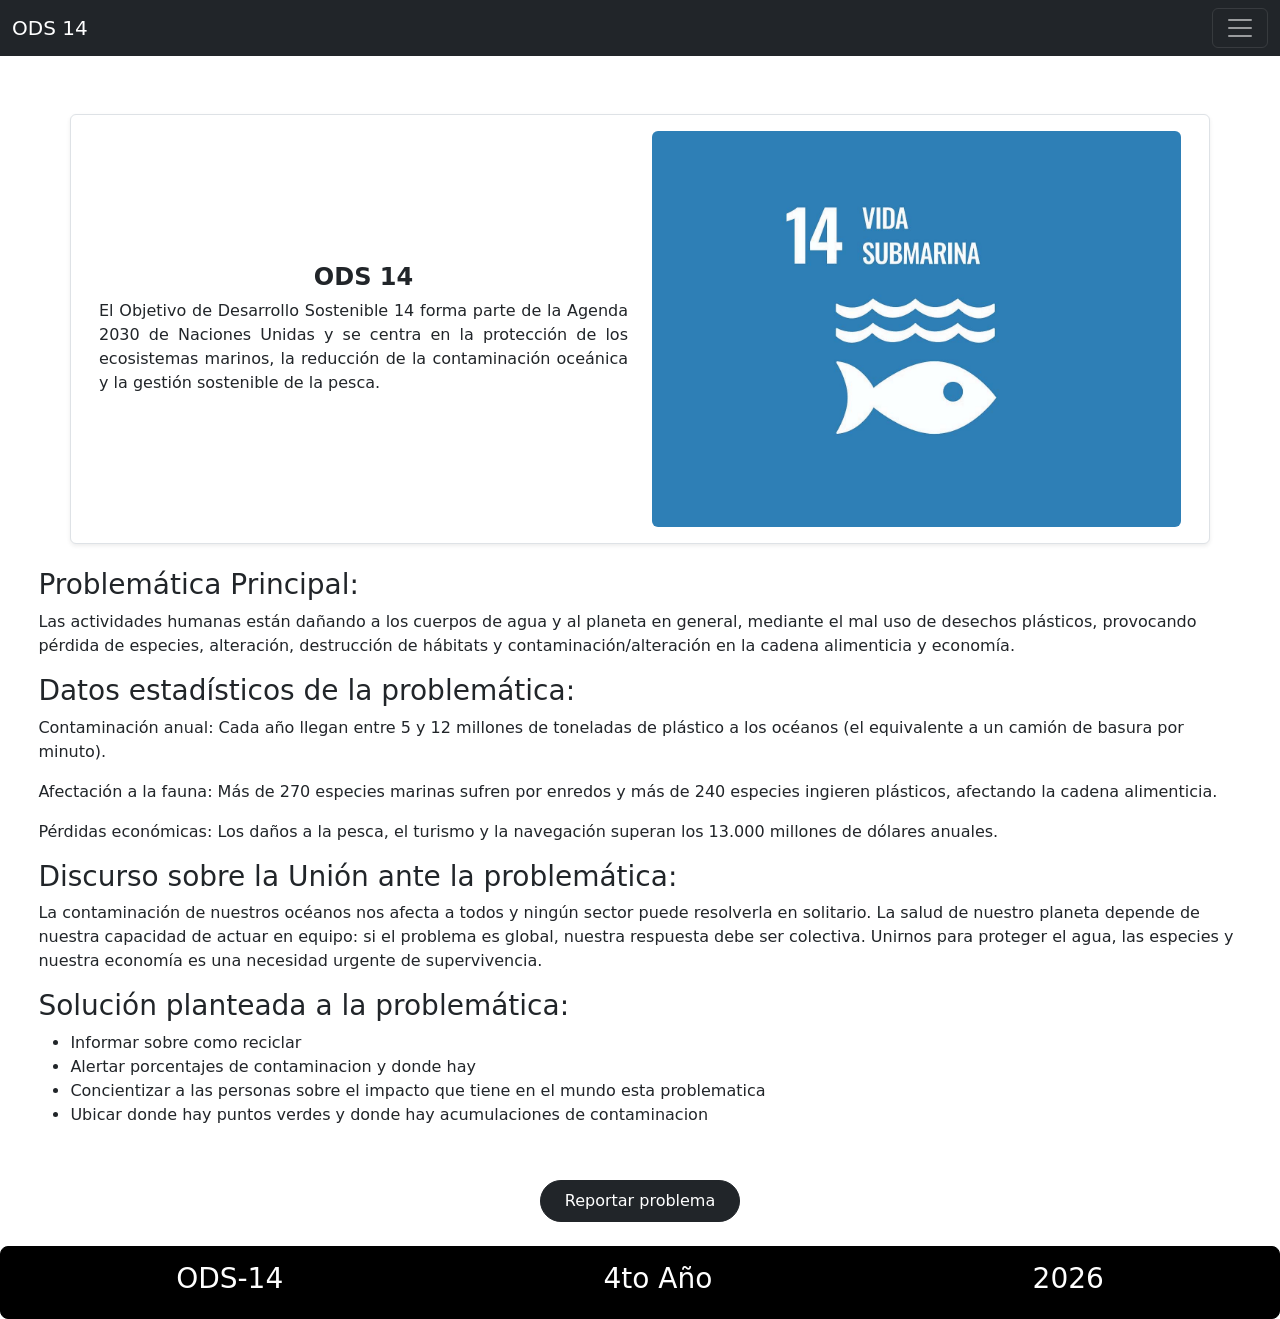
<file: index.html>
<!DOCTYPE html>
<html lang="en">

<head>
    <meta charset="UTF-8">
    <meta name="viewport" content="width=device-width, initial-scale=1.0">
    <title>Ramiro Juarez Inicio</title>
    <link rel="stylesheet" href="style-index.css">
    <link href="https://cdn.jsdelivr.net/npm/bootstrap@5.3.3/dist/css/bootstrap.min.css" rel="stylesheet">
</head>

<body>
    <!-- La Navbar -->
    <div class="navbar-fija">
        <nav class="navbar navbar-dark bg-dark">
            <div class="container-fluid">
                <a class="navbar-brand" href="index.html">ODS 14</a>
                <button class="navbar-toggler" type="button" data-bs-toggle="collapse" data-bs-target="#navbarNav"
                    aria-controls="navbarNav" aria-expanded="false" aria-label="Alternar navegación">
                    <span class="navbar-toggler-icon"></span>
                </button>
                <div class="collapse navbar-collapse" id="navbarNav">
                    <ul class="navbar-nav ms-auto">
                        <li class="nav-item">
                            <a class="nav-link active" aria-current="page" href="index.html">Inicio</a>
                        </li>
                        <li class="nav-item">
                            <a class="nav-link" href="efectos.html">Efectos</a>
                        </li>
                        <li class="nav-item">
                            <a class="nav-link" href="reciclaje.html">Reciclaje</a>
                        </li>
                        <li class="nav-item">
                            <a class="nav-link" href="creditos.html">Creditos</a>
                        </li>
                    </ul>
                </div>
            </div>
        </nav>
    </div>

    <!-- Titulo con img y desc -->
    <div class="container my-4">
        <div class="row align-items-center bg-white p-3 border rounded shadow-sm">
            <div class="col-12 col-md-6 order-1 order-md-2 text-center mb-3 mb-md-0">
                <img src="imagenes/ODS-14.jpg" class="img-fluid rounded" alt="ODS 14 Vida Submarina">
            </div>
            <div class="col-12 col-md-6 order-2 order-md-1">
                <h1 class="text-center fw-bold fs-4 mb-2">ODS 14</h1>
                <p style="text-align: justify;" class="text-dark mb-0">
                    El Objetivo de Desarrollo Sostenible 14 forma parte de la Agenda 2030 de Naciones Unidas y se
                    centra en la protección de los ecosistemas marinos, la reducción de la contaminación oceánica y la
                    gestión sostenible de la pesca.
                </p>
            </div>
        </div>
    </div>

    <!-- Problematica principal -->
    <div class="proble">
        <h3>Problemática Principal:</h3>
        <p>Las actividades humanas están dañando a los cuerpos de agua y al planeta en general, mediante el mal uso
            de
            desechos plásticos, provocando pérdida de especies, alteración, destrucción de hábitats y
            contaminación/alteración en la cadena alimenticia y economía.</p>
    </div>

    <!-- Datos estadísticos de la problemática -->
    <div class="Datos">
        <h3> Datos estadísticos de la problemática:</h3>
        <p>Contaminación anual: Cada año llegan entre 5 y 12 millones de toneladas de plástico a los océanos (el
            equivalente a un camión de basura por minuto).</p>

        <p>Afectación a la fauna: Más de 270 especies marinas sufren por enredos y más de 240 especies ingieren
            plásticos, afectando la cadena alimenticia.</p>

        <p>Pérdidas económicas: Los daños a la pesca, el turismo y la navegación superan los 13.000 millones de
            dólares
            anuales.</p>
    </div>

    <!-- Discurso sobre la Unión ante la problemática: -->
    <div class="Discu">
        <h3> Discurso sobre la Unión ante la problemática:</h3>
        <p>La contaminación de nuestros océanos nos afecta a todos y ningún sector puede resolverla en solitario. La
            salud de nuestro planeta depende de nuestra capacidad de actuar en equipo: si el problema es global,
            nuestra
            respuesta debe ser colectiva. Unirnos para proteger el agua, las especies y nuestra economía es una
            necesidad urgente de supervivencia.</p>
    </div>

    <!-- Meta planteada de la app -->
    <div class="metap">
        <h3> Solución planteada a la problemática:</h3>
        <ul>
            <li>Informar sobre como reciclar </li>
            <li>Alertar porcentajes de contaminacion y donde hay</li>
            <li>Concientizar a las personas sobre el impacto que tiene en el mundo esta problematica</li>
            <li>Ubicar donde hay puntos verdes y donde hay acumulaciones de contaminacion</li>
        </ul>
    </div>
    </div>

    <!-- Botón Reportar problema -->
    <div class="text-center my-4">
        <a href="#" class="btn btn-dark rounded-pill px-4 py-2">Reportar problema</a>
    </div>

    <!--Pie de página-->
    <div class="footer">
        <h3>ODS-14</h3>
        <h3>4to Año</h3>
        <h3>2026</h3>
    </div>



    <script src="https://cdn.jsdelivr.net/npm/bootstrap@5.3.3/dist/js/bootstrap.bundle.min.js"></script>
</body>

</html>
</file>
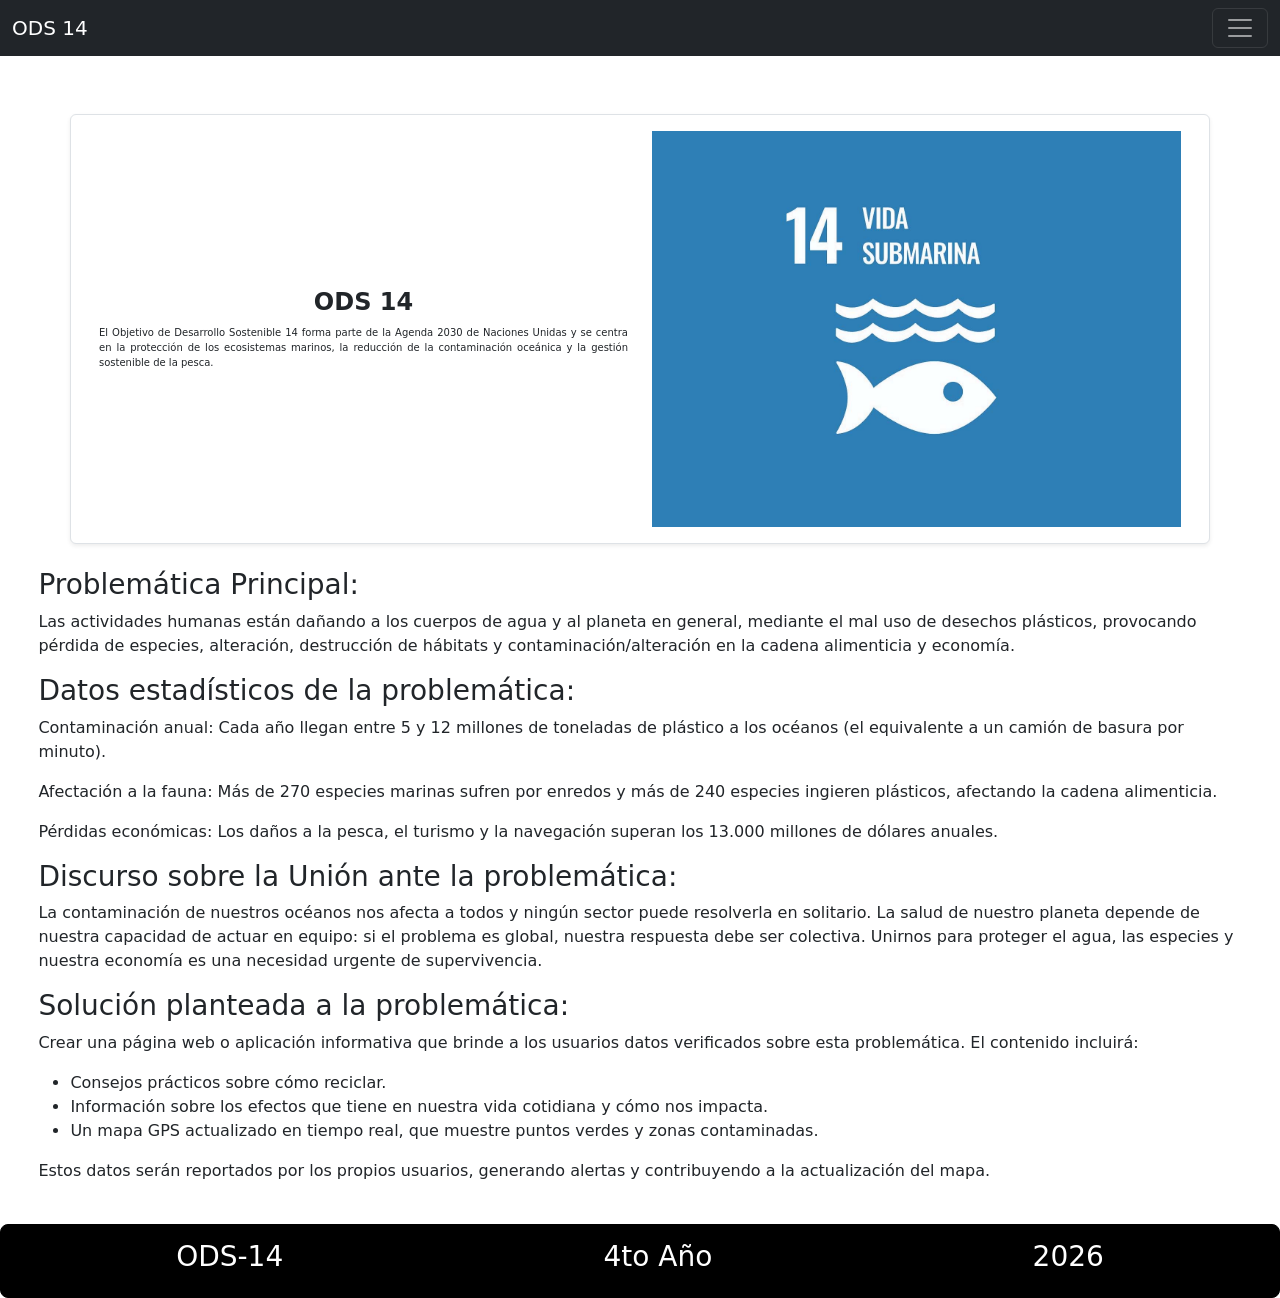
<file: inicio.html>
<!DOCTYPE html>
<html lang="en">

<head>
    <meta charset="UTF-8">
    <meta name="viewport" content="width=device-width, initial-scale=1.0">
    <title>Ramiro Juarez Inicio</title>
    <link rel="stylesheet" href="style-inicio.css">
    <link href="https://cdn.jsdelivr.net/npm/bootstrap@5.3.3/dist/css/bootstrap.min.css" rel="stylesheet">
</head>

<body>
    <!-- La Navbar -->
    <div class="navbar-fija">
        <nav class="navbar navbar-dark bg-dark">
            <div class="container-fluid">
                <a class="navbar-brand" href="inicio.html">ODS 14</a>
                <button class="navbar-toggler" type="button" data-bs-toggle="collapse" data-bs-target="#navbarNav"
                    aria-controls="navbarNav" aria-expanded="false" aria-label="Alternar navegación">
                    <span class="navbar-toggler-icon"></span>
                </button>
                <div class="collapse navbar-collapse" id="navbarNav">
                    <ul class="navbar-nav ms-auto">
                        <li class="nav-item">
                            <a class="nav-link active" aria-current="page" href="inicio.html">Inicio</a>
                        </li>
                        <li class="nav-item">
                            <a class="nav-link" href="efectos.html">Efectos</a>
                        </li>
                        <li class="nav-item">
                            <a class="nav-link" href="reciclaje.html">Reciclaje</a>
                        </li>
                        <li class="nav-item">
                            <a class="nav-link" href="creditos.html">Creditos</a>
                        </li>
                    </ul>
                </div>
            </div>
        </nav>
    </div>

    <!-- Titulo con img y desc -->
    <div class="todo">
        <div class="container my-4">
            <div class="row align-items-center bg-white p-3 border rounded shadow-sm">
                <div class="col-6">
                    <h1 class="text-center fw-bold fs-4 mb-2">ODS 14</h1>
                    <p style="text-align: justify; font-size: 10px;" class="text-dark mb-0">
                        El Objetivo de Desarrollo Sostenible 14 forma parte de la Agenda 2030 de Naciones Unidas y se
                        centra
                        en la protección de los ecosistemas marinos, la reducción de la contaminación oceánica y la
                        gestión
                        sostenible de la pesca.
                    </p>
                </div>
                <div class="col-6 text-center">
                    <img src="imagenes/ODS-14.jpg" class="img-fluid" alt="ODS 14 Vida Submarina">
                </div>
            </div>
        </div>

        <!-- Problematica principal -->
        <div class="proble">
            <h3>Problemática Principal:</h3>
            <p>Las actividades humanas están dañando a los cuerpos de agua y al planeta en general, mediante el mal uso
                de
                desechos plásticos, provocando pérdida de especies, alteración, destrucción de hábitats y
                contaminación/alteración en la cadena alimenticia y economía.</p>
        </div>

        <!-- Datos estadísticos de la problemática -->
        <div class="Datos">
            <h3> Datos estadísticos de la problemática:</h3>
            <p>Contaminación anual: Cada año llegan entre 5 y 12 millones de toneladas de plástico a los océanos (el
                equivalente a un camión de basura por minuto).</p>

            <p>Afectación a la fauna: Más de 270 especies marinas sufren por enredos y más de 240 especies ingieren
                plásticos, afectando la cadena alimenticia.</p>

            <p>Pérdidas económicas: Los daños a la pesca, el turismo y la navegación superan los 13.000 millones de
                dólares
                anuales.</p>
        </div>

        <!-- Discurso sobre la Unión ante la problemática: -->
        <div class="Discu">
            <h3> Discurso sobre la Unión ante la problemática:</h3>
            <p>La contaminación de nuestros océanos nos afecta a todos y ningún sector puede resolverla en solitario. La
                salud de nuestro planeta depende de nuestra capacidad de actuar en equipo: si el problema es global,
                nuestra
                respuesta debe ser colectiva. Unirnos para proteger el agua, las especies y nuestra economía es una
                necesidad urgente de supervivencia.</p>
        </div>

        <!-- Solución planteada a la problemática: -->
        <div class="Soluc">
            <h3> Solución planteada a la problemática:</h3>
            <p>Crear una página web o aplicación informativa que brinde a los usuarios datos verificados sobre esta
                problemática. El contenido incluirá:</p>
            <ul>
                <li>Consejos prácticos sobre cómo reciclar.</li>
                <li>Información sobre los efectos que tiene en nuestra vida cotidiana y cómo nos impacta.</li>
                <li>Un mapa GPS actualizado en tiempo real, que muestre puntos verdes y zonas contaminadas.</li>
            </ul>
            <p>Estos datos serán reportados por los propios usuarios, generando alertas y contribuyendo a la
                actualización
                del mapa.</p>
        </div>
    </div>

    <!--Pie de página-->
    <div class="footer">
    <h3>ODS-14</h3>
    <h3>4to Año</h3>
    <h3>2026</h3>
  </div>



    <script src="https://cdn.jsdelivr.net/npm/bootstrap@5.3.3/dist/js/bootstrap.bundle.min.js"></script>
</body>

</html>
</file>
<file: style-index.css>
.navbar-fija {
  position: fixed;
  top: 0;
  left: 0;
  width: 100%;
  z-index: 1000;
}

body {
  padding-top: 7%;
}

.proble {
  padding-left: 2%;
  padding-right: 2%;
  margin: 1%;
}

.Datos {
  padding-left: 2%;
  padding-right: 2%;
  margin: 1%;
}

.Discu {
  padding-left: 2%;
  padding-right: 2%;
  margin: 1%;
}

.metap {
  padding-left: 2%;
  padding-right: 2%;
  margin: 1%;
  padding-bottom: 1%;
}

.footer {
  color: white;
  display: flex;
  justify-content: space-around;
  border: 1px solid #000000;
  padding: 15px;
  border-radius: 8px;
  background: black;
}

.btn-dark {
    background-color: #343a40;
    border-color: #343a40;
}
</file>
<file: style-inicio.css>
.navbar-fija {
  position: fixed;
  top: 0;
  left: 0;
  width: 100%;
  z-index: 1000;
}

body {
  padding-top: 7%;
}

.proble {
  padding-left: 2%;
  padding-right: 2%;
  margin: 1%;
}

.Datos {
  padding-left: 2%;
  padding-right: 2%;
  margin: 1%;
}

.Discu {
  padding-left: 2%;
  padding-right: 2%;
  margin: 1%;
}

.Soluc {
  padding-left: 2%;
  padding-right: 2%;
  margin: 1%;
  padding-bottom: 1%;
}

.footer {
  color: white;
  display: flex;
  justify-content: space-around;
  border: 1px solid #000000;
  padding: 15px;
  border-radius: 8px;
  background: black;
}
</file>
